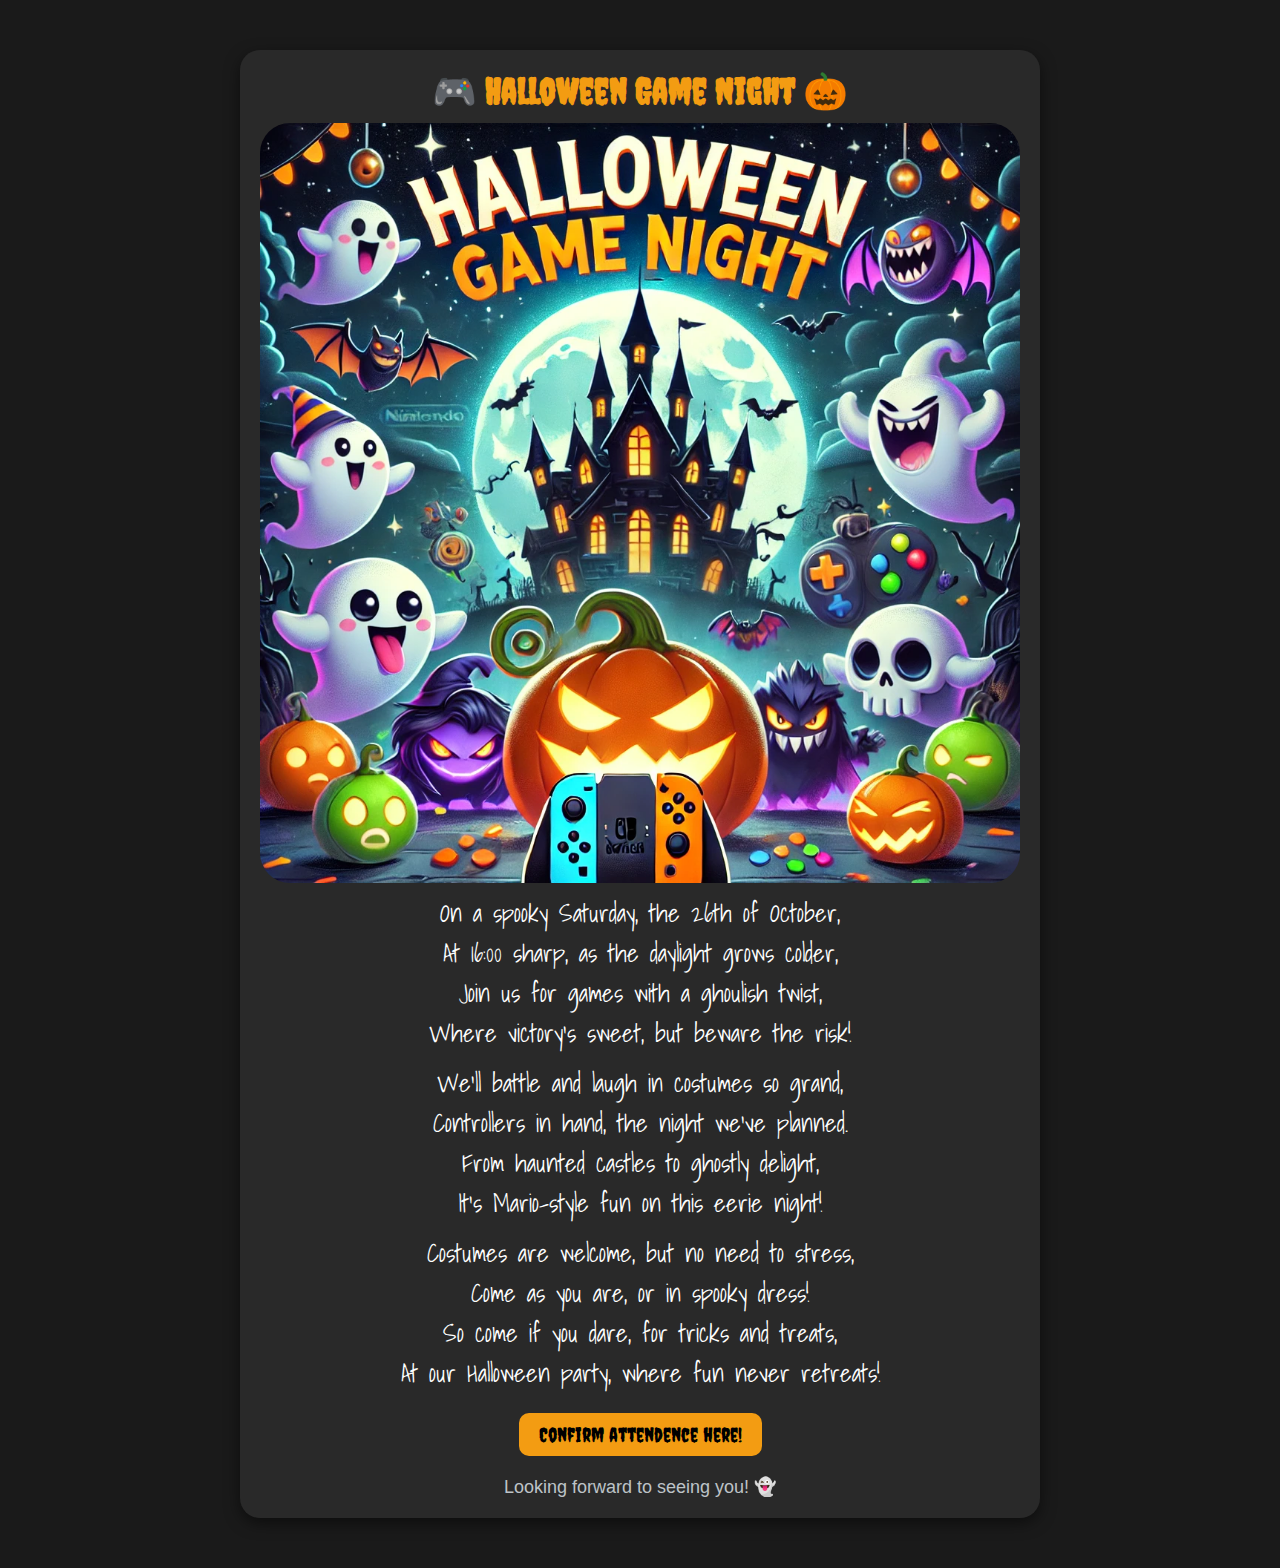
<file: halloween-invitation/index.html>
<!DOCTYPE html>
<html lang="en">
<head>
    <meta charset="UTF-8">
    <meta name="viewport" content="width=device-width, initial-scale=1.0">
    <link href="https://fonts.googleapis.com/css2?family=Shadows+Into+Light&display=swap" rel="stylesheet">
    <link href="https://fonts.googleapis.com/css2?family=Creepster&display=swap" rel="stylesheet">
    <title>Halloween Game Night Invite</title>
    <link rel="stylesheet" href="style.css">
</head>
<body>
    <div class="container">
        <header class="header">
            <h1>🎮 Halloween Game Night 🎃</h1>
        </header>

        <section class="invitation">
            <img src="halloween.webp" alt="Halloween Invite Image" class="invite-img">
            <p class="details">
                On a spooky Saturday, the 26th of October,<br>
                At 16:00 sharp, as the daylight grows colder,<br>
                Join us for games with a ghoulish twist,<br>
                Where victory's sweet, but beware the risk!<br>
             
            </p>

            <p class="details">
                We'll battle and laugh in costumes so grand,<br>
                Controllers in hand, the night we've planned.<br>
                From haunted castles to ghostly delight,<br>
                It's Mario-style fun on this eerie night!<br>
            </p>

            <p class="details">
                Costumes are welcome, but no need to stress,<br>
                Come as you are, or in spooky dress!<br>
                So come if you dare, for tricks and treats,<br>
                At our Halloween party, where fun never retreats!<br>
            </p>

            <a href="https://forms.gle/tzuPqEP31dLy64yL7"><button class="btn">Confirm attendence here!</button></a> 
        </section>

        <footer class="footer">
            <p>Looking forward to seeing you! 👻</p>
        </footer>
    </div>
</body>
</html>
</file>
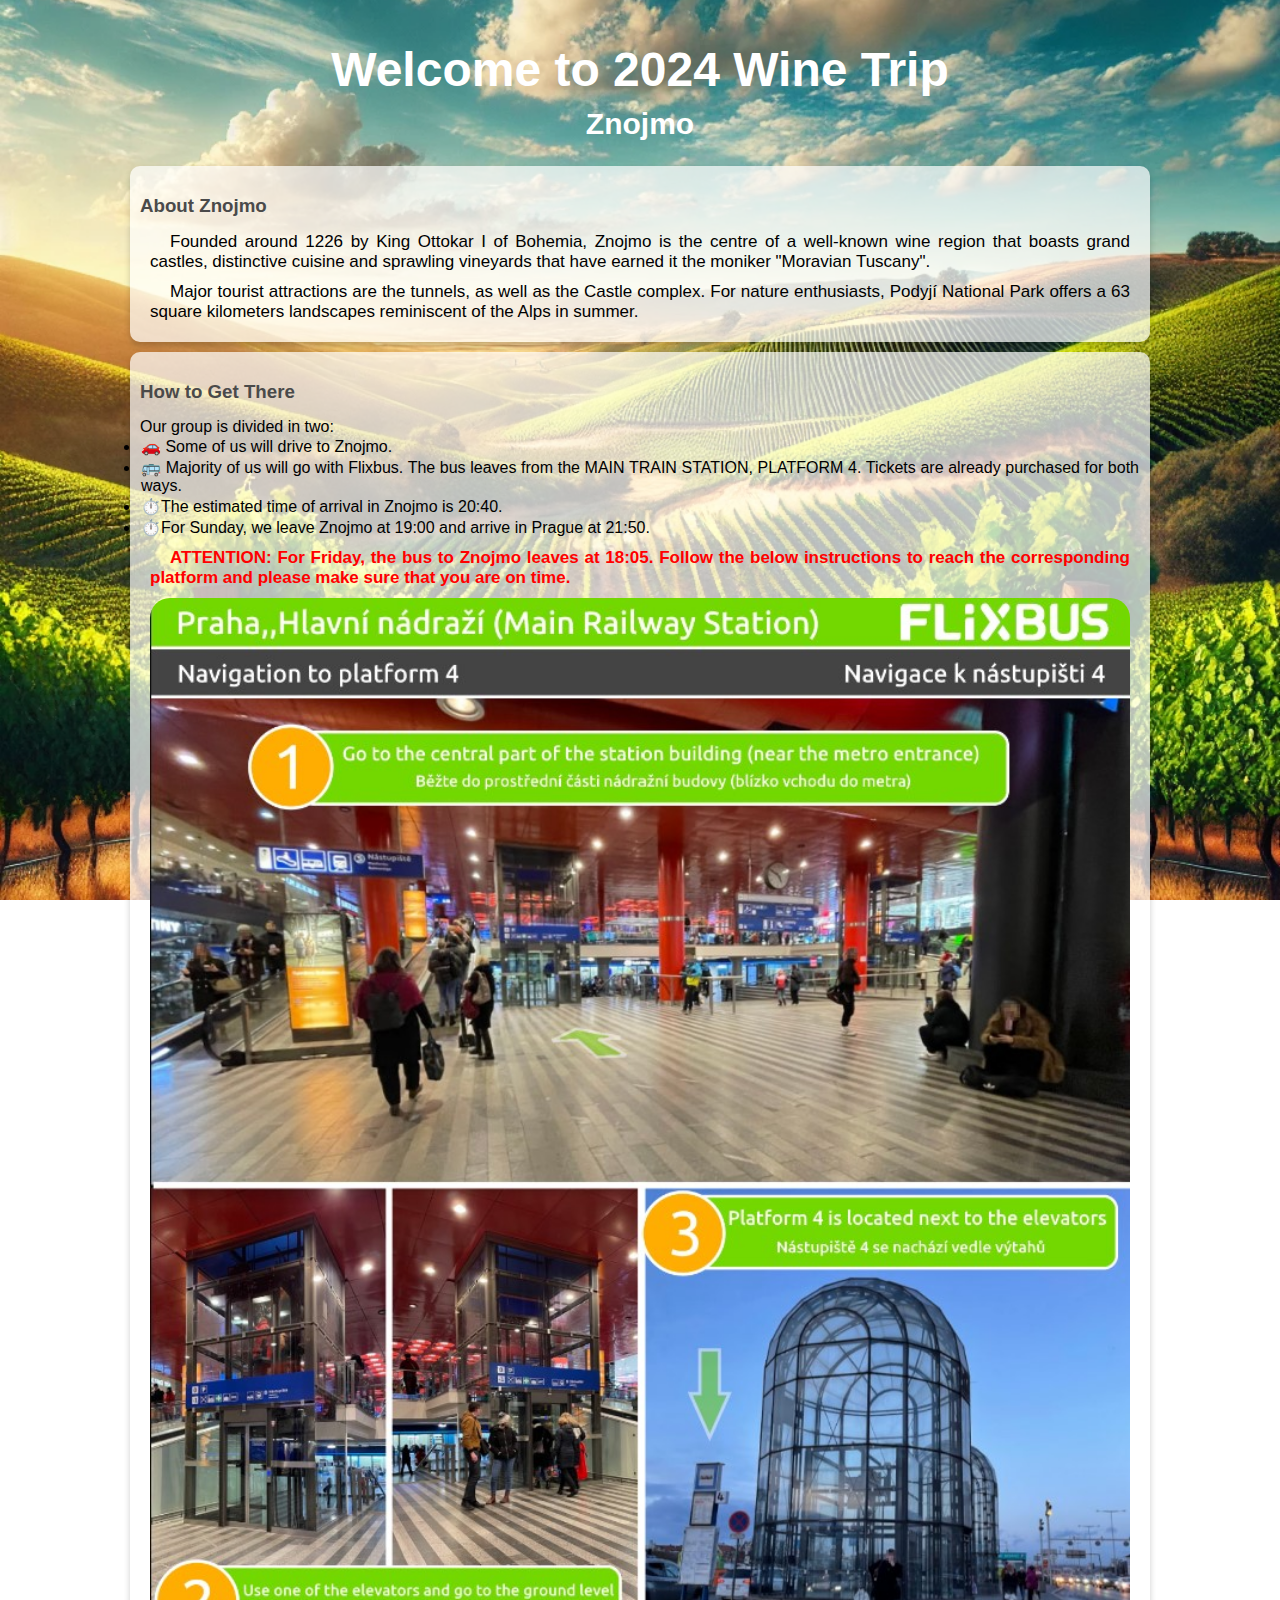
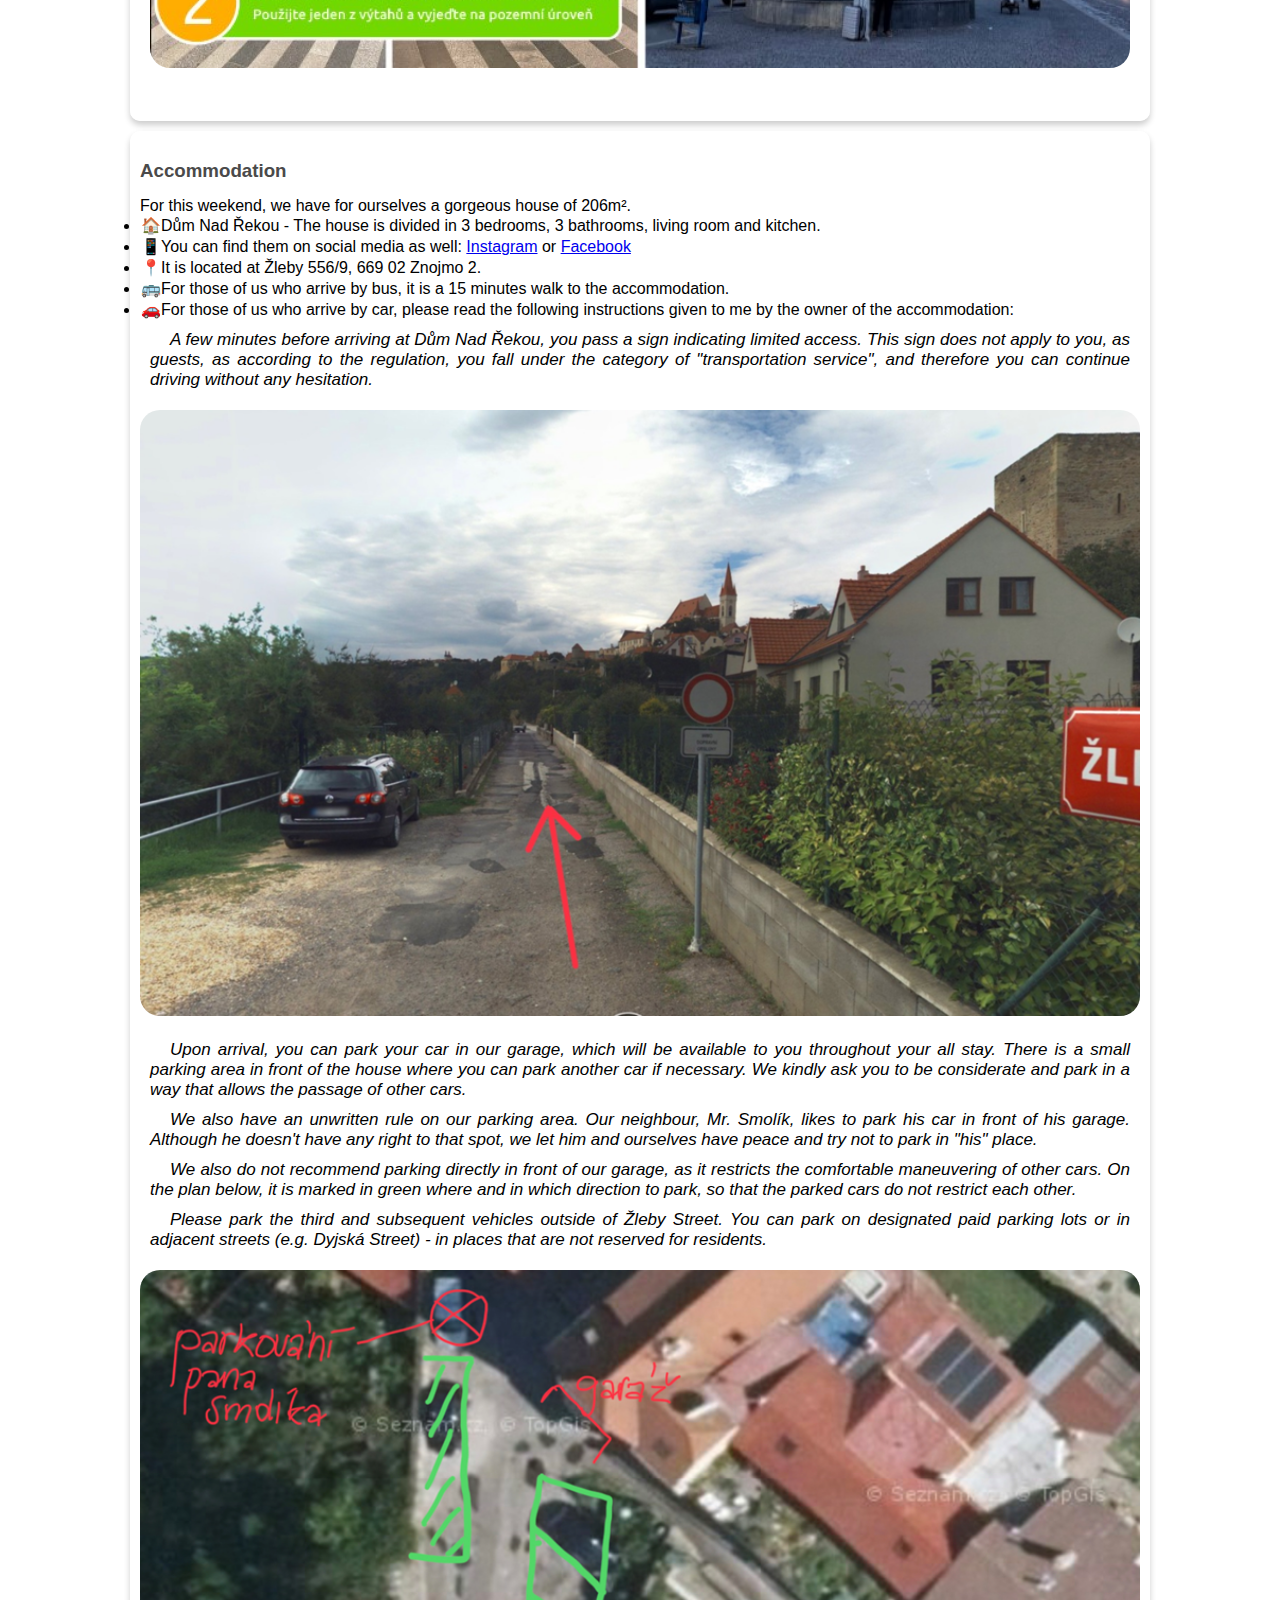
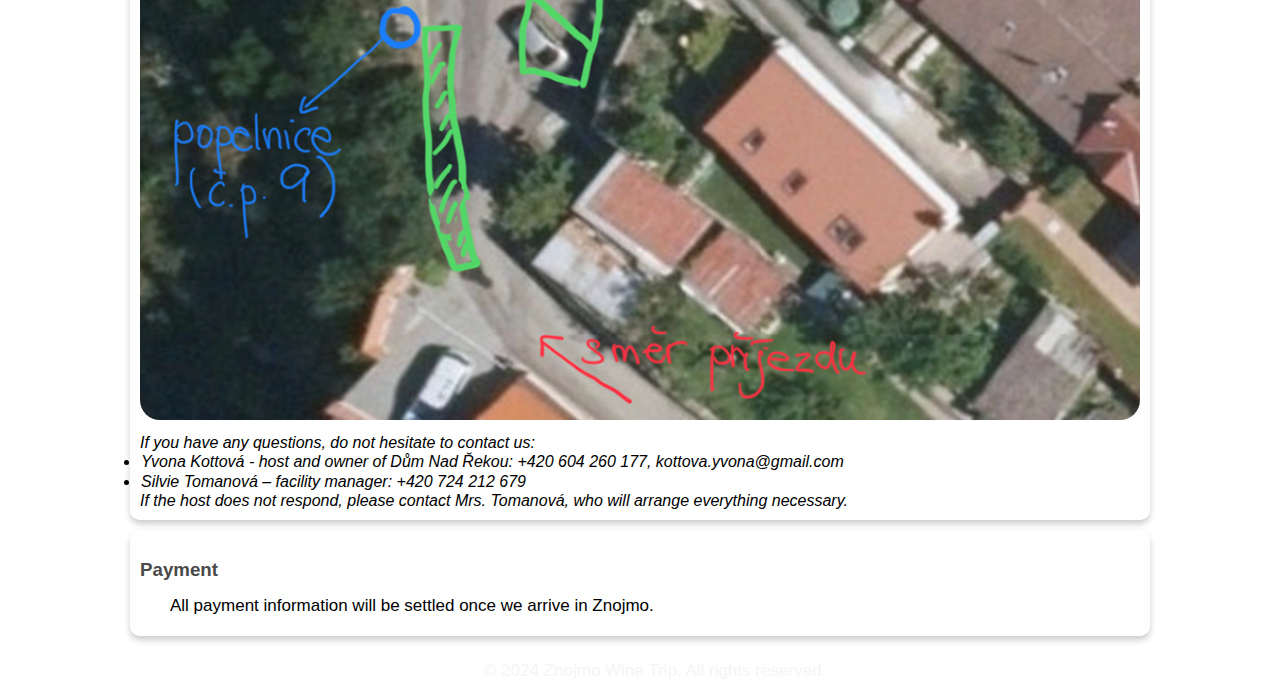
<file: wine-trip/index.html>
<!DOCTYPE html>
<html lang="en">
<head>
    <meta charset="UTF-8">
    <meta name="viewport" content="width=device-width, initial-scale=1.0">
    <title>Znojmo Wine Trip</title>
    <link rel="stylesheet" href="style.css">
</head>
<body>
    <header>
        <h1>Welcome to 2024 Wine Trip</h1>
        <h2>Znojmo</h2>
    </header>

    <div id="details">
        <h3>About Znojmo</h3>
        <p>Founded around 1226 by King Ottokar I of Bohemia, Znojmo is the centre of a well-known wine region that boasts grand castles, distinctive cuisine and sprawling vineyards that have earned it the moniker "Moravian Tuscany".</p> 
        <p>Major tourist attractions are the tunnels, as well as the Castle complex. For nature enthusiasts, Podyjí National Park offers a 63 square kilometers landscapes reminiscent of the Alps in summer. </p>
    </div>

    <div id="details">
        <h3>How to Get There</h3>
        Our group is divided in two:<br>
        <li>🚗 Some of us will drive to Znojmo.</li>
        <li>🚌 Majority of us will go with Flixbus. The bus leaves from the MAIN TRAIN STATION, PLATFORM 4. Tickets are already purchased for both ways.</li>
        <li>⏱️The estimated time of arrival in Znojmo is 20:40.</li>
        <li>⏱️For Sunday, we leave Znojmo at 19:00 and arrive in Prague at 21:50.</li>
        <p><b><span style="color: red;">ATTENTION: For Friday, the bus to Znojmo leaves at 18:05. Follow the below instructions to reach the corresponding platform and please make sure that you are on time.</span></b><br> 
        <img src="Flixbus_instructions.jpg" alt="bus-instructions" width="1000"></p><br>

    </div>

    <div id="details">
        <h3>Accommodation</h3>
        For this weekend, we have for ourselves a gorgeous house of 206m&sup2.<br>
            <li>🏠Dům Nad Řekou - The house is divided in 3 bedrooms, 3 bathrooms, living room and kitchen.</li>
            <li>📱You can find them on social media as well: <a href="https://www.instagram.com/dum_nad_rekou_znojmo?igsh=dnlrZm0xM3dsNjNn">Instagram</a> or <a href="https://www.facebook.com/profile.php?id=100095188870061">Facebook</a></li>
            <li>📍It is located at Žleby 556/9, 669 02 Znojmo 2.</li>
            <li>🚌For those of us who arrive by bus, it is a 15 minutes walk to the accommodation.</li>
            <li>🚗For those of us who arrive by car, please read the following instructions given to me by the owner of the accommodation:</li>
            <p><i>A few minutes before arriving at Dům Nad Řekou, you pass a sign indicating limited access. This sign does not apply to you, as guests, as according to the regulation, you fall under the category of "transportation service", and therefore you can continue driving without any hesitation.</p><img src="parking1.png" width="1000">
            
            <p>Upon arrival, you can park your car in our garage, which will be available to you throughout your all stay.
            There is a small parking area in front of the house where you can park another car if necessary. We kindly ask you to be considerate and park in a way that allows the passage of other cars.</p>

            <p>We also have an unwritten rule on our parking area. Our neighbour, Mr. Smolík, likes to park his car in front of his garage. Although he doesn't have any right to that spot, we let him and ourselves have peace and try not to park in "his" place.</p>

            <p>We also do not recommend parking directly in front of our garage, as it restricts the comfortable maneuvering of other cars. On the plan below, it is marked in green where and in which direction to park, so that the parked cars do not restrict each other.</p>

            <p>Please park the third and subsequent vehicles outside of Žleby Street. You can park on designated paid parking lots or in adjacent streets (e.g. Dyjská Street) - in places that are not reserved for residents.</p> <img src="parking2.png" width="1000">
            If you have any questions, do not hesitate to contact us:<br>
            <li>Yvona Kottová - host and owner of Dům Nad Řekou: +420 604 260 177, kottova.yvona@gmail.com </li>
            <li>Silvie Tomanová – facility manager: +420 724 212 679</li>
            If the host does not respond, please contact Mrs. Tomanová, who will arrange everything necessary.</i>
    </div>

    <div id="details">
        <h3>Payment</h3>
        <p>All payment information will be settled once we arrive in Znojmo.</p>
    </div>

    <footer>
        <p>&copy; 2024 Znojmo Wine Trip. All rights reserved.</p>
    </footer>
</body>
</html>
</file>
<file: halloween-invitation/style.css>
* {
    margin: 0;
    padding: 0;
    box-sizing: border-box;
    font-family: 'Arial', sans-serif;
}

body {
    background-color: #1a1a1a;
    color: #fff;
    font-size: 18px;
}

.container {
    max-width: 800px;
    margin: 50px auto;
    padding: 20px;
    background-color: #292929;
    border-radius: 20px;
    box-shadow: 0 5px 15px rgba(0, 0, 0, 0.5);
}

.header h1 {
    font-family: 'Creepster';
    font-size: 36px;
    text-align: center;
    margin-bottom: 10px;
    color: #f39c12;
}


.invitation {
    text-align: center;
}

.invite-img {
    width: 100%;
    height: auto;
    border-radius: 30px;
    margin-bottom: 5px;
}

.details {
    font-family: 'Shadows Into Light';
    font-size: 25px;
    margin-bottom: 10px;
    line-height: 1.6;
}

.btn {
    font-family: 'Creepster';
    background-color: #f39c12;
    color: black;
    font-size: 20px;
    padding: 10px 20px;
    border: none;
    border-radius: 10px;
    cursor: pointer;
    margin-top: 10px;
    transition: background-color 0.3s;
}

.btn:hover {
    background-color: #e67e22;
}

.footer {
    text-align: center;
    margin-top: 20px;
}

.footer p {
    font-size: 18px;
    color: #bdc3c7;
}


@media (max-width: 600px) {
    .container {
        padding: 10px;
    }

    .header h1 {
        font-size: 28px;
    }

    .details {
        font-size: 16px;
    }
}
</file>
<file: wine-trip/style.css>
body {
    font-family: Arial, sans-serif;
    margin: 0;
    padding: 0;
    background-image: url('winery.webp');
    background-attachment: fixed;
    background-size: cover;
    background-position: center;
    overflow-x: hidden;
}

header {
    text-align: center;
    padding: 10px 10px;
    color: white;
    position: relative;
}

h1 {
    font-size: 48px;
    margin-bottom: 10px;
}

h2 {
    font-size: 30px;
    margin: 5px;
}

h3 {
    color: #4a4a4a;
    margin-bottom: 15px;
}

div {
    text-align: justify;
    margin: 10px auto;
    padding: 10px;
    max-width: 1000px;
    background-color: rgba(255, 255, 255, 0.7);
    border-radius: 10px;
    box-shadow: 0 4px 6px rgba(0, 0, 0, 0.2);
    position: relative;
}

.details {
    line-height: 30px;
    padding: 10px;
}

p {
    font-size: 17px;
    text-indent: 20px;
    margin: 10px;
}

li {
    padding: 1px;

}

img {
    max-width: 100%;
    height: auto;
    margin: 10px auto;
    border-radius: 20px;

}

footer {
    text-align: center;
    padding: 5px;
    color: whitesmoke;
    position: relative;
    width: 100%;
    bottom: 0;
}

@media (max-width: 600px) {
    .container {
        padding: 10px;
    }

    .h1 {
        font-size: 28px;
    }

    .details {
        font-size: 16px;
    }
}
</file>
